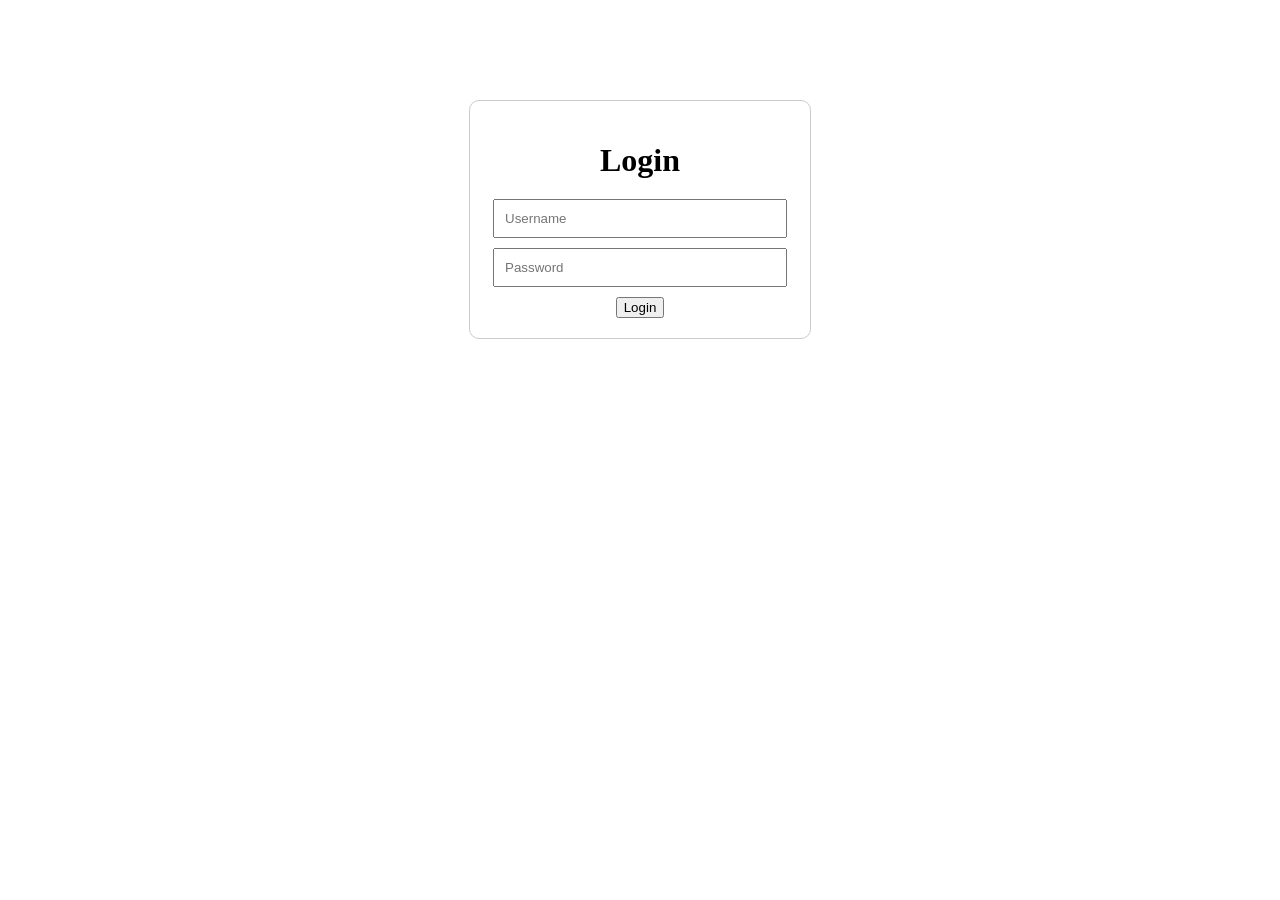
<file: index.html>
<!DOCTYPE html>
<html>
<head>
    <meta charset="UTF-8">
    <title> MKcoding - Login </title>
    <style></style>
    <link rel="stylesheet" href="./style.css">
</head>
<body>

    <div class="loginframe">
        <div class="login">
            <h1>Login</h1>
            <form>
                <input type="text" placeholder="Username"><br>
                <input type="password" placeholder="Password"><br>
                <button type="submit">Login</button>
            </form>
        </div>
    </div>
</body>

</html>
</file>
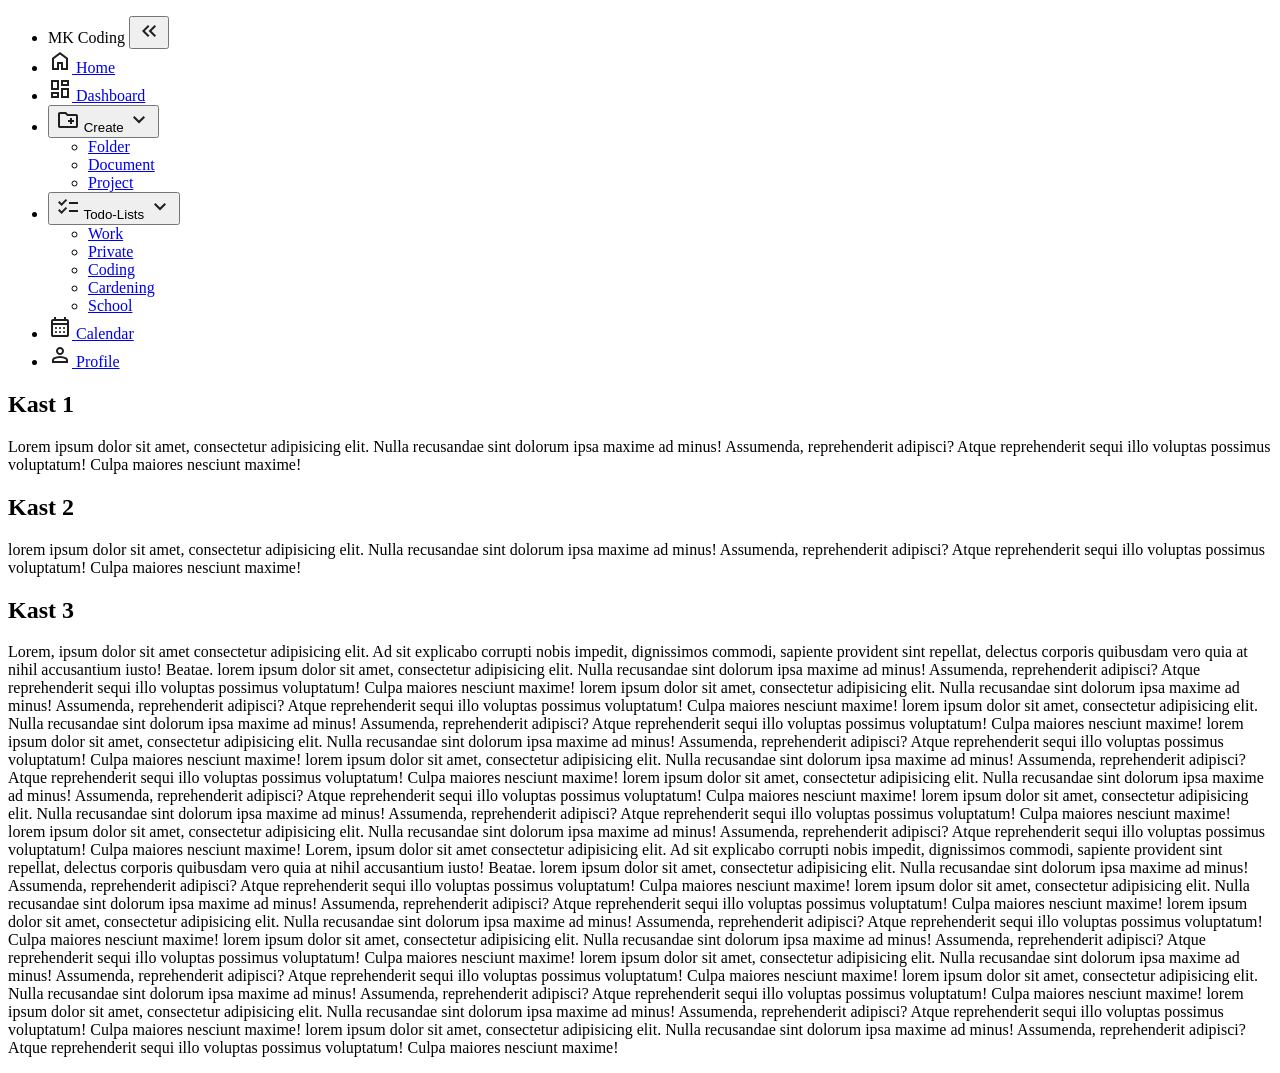
<file: dashboard.html>
<!DOCTYPE html>
<html lang="en">


<head>
    <meta charset="UTF-8">
    <meta name="description" content="Veebirakendused, Programmeerimine">
    <meta name="author" content="MK Coding">
    <meta name="viewport" content="width=device-width, initial-scale=1.0">
    <title>MKC - Dashboard</title>
    <link rel="stylesheet" href="./style.css">
    <script type="text/javascript" src="app.js" defer></script>
    <script type="text/typescript" src="app.ts" defer></script>
    
</head>


<body>

    <header>
        <nav id="sidebar">
            <ul>
                <li>
                    <span class="logo">MK Coding</span>
                    <button onclick=toggleSidebar() id="toggle-btn">
                        <svg xmlns="http://www.w3.org/2000/svg" height="24px" viewBox="0 -960 960 960" width="24px"
                            fill="#1f1f1f">
                            <path
                                d="M440-240 200-480l240-240 56 56-183 184 183 184-56 56Zm264 0L464-480l240-240 56 56-183 184 183 184-56 56Z" />
                        </svg>
                    </button>
                </li>
                <li class="active">
                    <a href="index.html">
                    <svg xmlns="http://www.w3.org/2000/svg" height="24px" viewBox="0 -960 960 960" width="24px"
                        fill="#1f1f1f">
                        <path
                            d="M240-200h120v-240h240v240h120v-360L480-740 240-560v360Zm-80 80v-480l320-240 320 240v480H520v-240h-80v240H160Zm320-350Z" />
                    </svg>
                    <span>Home</span>
                    </a>

                </li>
                <li>
                    <a href="Dashboard.html">
                    <svg xmlns="http://www.w3.org/2000/svg" height="24px" viewBox="0 -960 960 960" width="24px"
                        fill="#1f1f1f">
                        <path
                            d="M520-600v-240h320v240H520ZM120-440v-400h320v400H120Zm400 320v-400h320v400H520Zm-400 0v-240h320v240H120Zm80-400h160v-240H200v240Zm400 320h160v-240H600v240Zm0-480h160v-80H600v80ZM200-200h160v-80H200v80Zm160-320Zm240-160Zm0 240ZM360-280Z" />
                    </svg>
                    <span>Dashboard</span>
                    </a>

                </li>

                <li>
                    <button onclick="toggleSubmenu(this)" class="dropdown-btn">
                        <svg xmlns="http://www.w3.org/2000/svg" height="24px" viewBox="0 -960 960 960" width="24px"
                            fill="#1f1f1f">
                            <path
                                d="M560-320h80v-80h80v-80h-80v-80h-80v80h-80v80h80v80ZM160-160q-33 0-56.5-23.5T80-240v-480q0-33 23.5-56.5T160-800h240l80 80h320q33 0 56.5 23.5T880-640v400q0 33-23.5 56.5T800-160H160Zm0-80h640v-400H447l-80-80H160v480Zm0 0v-480 480Z" />
                        </svg>
                        <span>Create</span>
                        <svg xmlns="http://www.w3.org/2000/svg" height="24px" viewBox="0 -960 960 960" width="24px"
                            fill="#1f1f1f">
                            <path d="M480-344 240-584l56-56 184 184 184-184 56 56-240 240Z" />
                        </svg>
                    </button>
                    <ul class="sub-menu">
                        <div>
                            <li><a href="#">Folder</a></li>
                            <li><a href="#">Document</a></li>
                            <li><a href="#">Project</a></li>
                        </div>
                    </ul>

                </li>

                <li>
                    <button onclick="toggleSubmenu(this)" class="dropdown-btn">
                        <svg xmlns="http://www.w3.org/2000/svg" height="24px" viewBox="0 -960 960 960" width="24px"
                            fill="#1f1f1f">
                            <path
                                d="M222-200 80-342l56-56 85 85 170-170 56 57-225 226Zm0-320L80-662l56-56 85 85 170-170 56 57-225 226Zm298 240v-80h360v80H520Zm0-320v-80h360v80H520Z" />
                        </svg>
                        <span>Todo-Lists</span>
                        <svg xmlns="http://www.w3.org/2000/svg" height="24px" viewBox="0 -960 960 960" width="24px"
                            fill="#1f1f1f">
                            <path d="M480-344 240-584l56-56 184 184 184-184 56 56-240 240Z" />
                        </svg>
                    </button>

                    <ul class="sub-menu">
                        <div>
                            <li><a href="#">Work</a></li>
                            <li><a href="#">Private</a></li>
                            <li><a href="#">Coding</a></li>
                            <li><a href="#">Cardening</a></li>
                            <li><a href="#">School</a></li>
                        </div>
                    </ul>
                </li>

                <li>
                    <a href="calendar.html">
                    <svg xmlns="http://www.w3.org/2000/svg" height="24px" viewBox="0 -960 960 960" width="24px"
                        fill="#1f1f1f">
                        <path
                            d="M200-80q-33 0-56.5-23.5T120-160v-560q0-33 23.5-56.5T200-800h40v-80h80v80h320v-80h80v80h40q33 0 56.5 23.5T840-720v560q0 33-23.5 56.5T760-80H200Zm0-80h560v-400H200v400Zm0-480h560v-80H200v80Zm0 0v-80 80Zm280 240q-17 0-28.5-11.5T440-440q0-17 11.5-28.5T480-480q17 0 28.5 11.5T520-440q0 17-11.5 28.5T480-400Zm-188.5-11.5Q280-423 280-440t11.5-28.5Q303-480 320-480t28.5 11.5Q360-457 360-440t-11.5 28.5Q337-400 320-400t-28.5-11.5ZM640-400q-17 0-28.5-11.5T600-440q0-17 11.5-28.5T640-480q17 0 28.5 11.5T680-440q0 17-11.5 28.5T640-400ZM480-240q-17 0-28.5-11.5T440-280q0-17 11.5-28.5T480-320q17 0 28.5 11.5T520-280q0 17-11.5 28.5T480-240Zm-188.5-11.5Q280-263 280-280t11.5-28.5Q303-320 320-320t28.5 11.5Q360-297 360-280t-11.5 28.5Q337-240 320-240t-28.5-11.5ZM640-240q-17 0-28.5-11.5T600-280q0-17 11.5-28.5T640-320q17 0 28.5 11.5T680-280q0 17-11.5 28.5T640-240Z" />
                    </svg>
                    <span>Calendar</span>
                    </a>

                </li>
                <li>
                    <a href="profile.html">
                    <svg xmlns="http://www.w3.org/2000/svg" height="24px" viewBox="0 -960 960 960" width="24px"
                        fill="#1f1f1f">
                        <path
                            d="M367-527q-47-47-47-113t47-113q47-47 113-47t113 47q47 47 47 113t-47 113q-47 47-113 47t-113-47ZM160-160v-112q0-34 17.5-62.5T224-378q62-31 126-46.5T480-440q66 0 130 15.5T736-378q29 15 46.5 43.5T800-272v112H160Zm80-80h480v-32q0-11-5.5-20T700-306q-54-27-109-40.5T480-360q-56 0-111 13.5T260-306q-9 5-14.5 14t-5.5 20v32Zm296.5-343.5Q560-607 560-640t-23.5-56.5Q513-720 480-720t-56.5 23.5Q400-673 400-640t23.5 56.5Q447-560 480-560t56.5-23.5ZM480-640Zm0 400Z" />
                    </svg>
                    <span>Profile</span>
                    </a>

                </li>
            </ul>
        </nav>
    </header>

    <main>
        <div class="container">
            <h2>Kast 1</h2>
            <p>Lorem ipsum dolor sit amet, consectetur adipisicing elit. Nulla recusandae sint dolorum ipsa maxime ad
                minus! Assumenda, reprehenderit adipisci? Atque reprehenderit sequi illo voluptas possimus voluptatum!
                Culpa maiores nesciunt maxime!</p>
        </div>
        <div class="container">
            <h2>Kast 2</h2>
            <p>lorem ipsum dolor sit amet, consectetur adipisicing elit. Nulla recusandae sint dolorum ipsa maxime ad
                minus! Assumenda, reprehenderit adipisci? Atque reprehenderit sequi illo voluptas possimus voluptatum!
                Culpa maiores nesciunt maxime!</p>
        </div>
        <div class="container">
            <h2>Kast 3</h2>
            <p> Lorem, ipsum dolor sit amet consectetur adipisicing elit. Ad sit explicabo corrupti nobis impedit,
                dignissimos commodi, sapiente provident sint repellat, delectus corporis quibusdam vero quia at nihil
                accusantium iusto! Beatae.
                lorem ipsum dolor sit amet, consectetur adipisicing elit. Nulla recusandae sint dolorum ipsa maxime ad
                minus! Assumenda, reprehenderit adipisci? Atque reprehenderit sequi illo voluptas possimus voluptatum!
                Culpa maiores nesciunt maxime!
                lorem ipsum dolor sit amet, consectetur adipisicing elit. Nulla recusandae sint dolorum ipsa maxime ad
                minus! Assumenda, reprehenderit adipisci? Atque reprehenderit sequi illo voluptas possimus voluptatum!
                Culpa maiores nesciunt maxime!
                lorem ipsum dolor sit amet, consectetur adipisicing elit. Nulla recusandae sint dolorum ipsa maxime ad
                minus! Assumenda, reprehenderit adipisci? Atque reprehenderit sequi illo voluptas possimus voluptatum!
                Culpa maiores nesciunt maxime!
                lorem ipsum dolor sit amet, consectetur adipisicing elit. Nulla recusandae sint dolorum ipsa maxime ad
                minus! Assumenda, reprehenderit adipisci? Atque reprehenderit sequi illo voluptas possimus voluptatum!
                Culpa maiores nesciunt maxime!
                lorem ipsum dolor sit amet, consectetur adipisicing elit. Nulla recusandae sint dolorum ipsa maxime ad
                minus! Assumenda, reprehenderit adipisci? Atque reprehenderit sequi illo voluptas possimus voluptatum!
                Culpa maiores nesciunt maxime!
                lorem ipsum dolor sit amet, consectetur adipisicing elit. Nulla recusandae sint dolorum ipsa maxime ad
                minus! Assumenda, reprehenderit adipisci? Atque reprehenderit sequi illo voluptas possimus voluptatum!
                Culpa maiores nesciunt maxime!
                lorem ipsum dolor sit amet, consectetur adipisicing elit. Nulla recusandae sint dolorum ipsa maxime ad
                minus! Assumenda, reprehenderit adipisci? Atque reprehenderit sequi illo voluptas possimus voluptatum!
                Culpa maiores nesciunt maxime!
                lorem ipsum dolor sit amet, consectetur adipisicing elit. Nulla recusandae sint dolorum ipsa maxime ad
                minus! Assumenda, reprehenderit adipisci? Atque reprehenderit sequi illo voluptas possimus voluptatum!
                Culpa maiores nesciunt maxime!
                Lorem, ipsum dolor sit amet consectetur adipisicing elit. Ad sit explicabo corrupti nobis impedit,
                dignissimos commodi, sapiente provident sint repellat, delectus corporis quibusdam vero quia at nihil
                accusantium iusto! Beatae.
                lorem ipsum dolor sit amet, consectetur adipisicing elit. Nulla recusandae sint dolorum ipsa maxime ad
                minus! Assumenda, reprehenderit adipisci? Atque reprehenderit sequi illo voluptas possimus voluptatum!
                Culpa maiores nesciunt maxime!
                lorem ipsum dolor sit amet, consectetur adipisicing elit. Nulla recusandae sint dolorum ipsa maxime ad
                minus! Assumenda, reprehenderit adipisci? Atque reprehenderit sequi illo voluptas possimus voluptatum!
                Culpa maiores nesciunt maxime!
                lorem ipsum dolor sit amet, consectetur adipisicing elit. Nulla recusandae sint dolorum ipsa maxime ad
                minus! Assumenda, reprehenderit adipisci? Atque reprehenderit sequi illo voluptas possimus voluptatum!
                Culpa maiores nesciunt maxime!
                lorem ipsum dolor sit amet, consectetur adipisicing elit. Nulla recusandae sint dolorum ipsa maxime ad
                minus! Assumenda, reprehenderit adipisci? Atque reprehenderit sequi illo voluptas possimus voluptatum!
                Culpa maiores nesciunt maxime!
                lorem ipsum dolor sit amet, consectetur adipisicing elit. Nulla recusandae sint dolorum ipsa maxime ad
                minus! Assumenda, reprehenderit adipisci? Atque reprehenderit sequi illo voluptas possimus voluptatum!
                Culpa maiores nesciunt maxime!
                lorem ipsum dolor sit amet, consectetur adipisicing elit. Nulla recusandae sint dolorum ipsa maxime ad
                minus! Assumenda, reprehenderit adipisci? Atque reprehenderit sequi illo voluptas possimus voluptatum!
                Culpa maiores nesciunt maxime!
                lorem ipsum dolor sit amet, consectetur adipisicing elit. Nulla recusandae sint dolorum ipsa maxime ad
                minus! Assumenda, reprehenderit adipisci? Atque reprehenderit sequi illo voluptas possimus voluptatum!
                Culpa maiores nesciunt maxime!
                lorem ipsum dolor sit amet, consectetur adipisicing elit. Nulla recusandae sint dolorum ipsa maxime ad
                minus! Assumenda, reprehenderit adipisci? Atque reprehenderit sequi illo voluptas possimus voluptatum!
                Culpa maiores nesciunt maxime!
            </p>
        </div>

    </main>
</body>

</html>
</file>
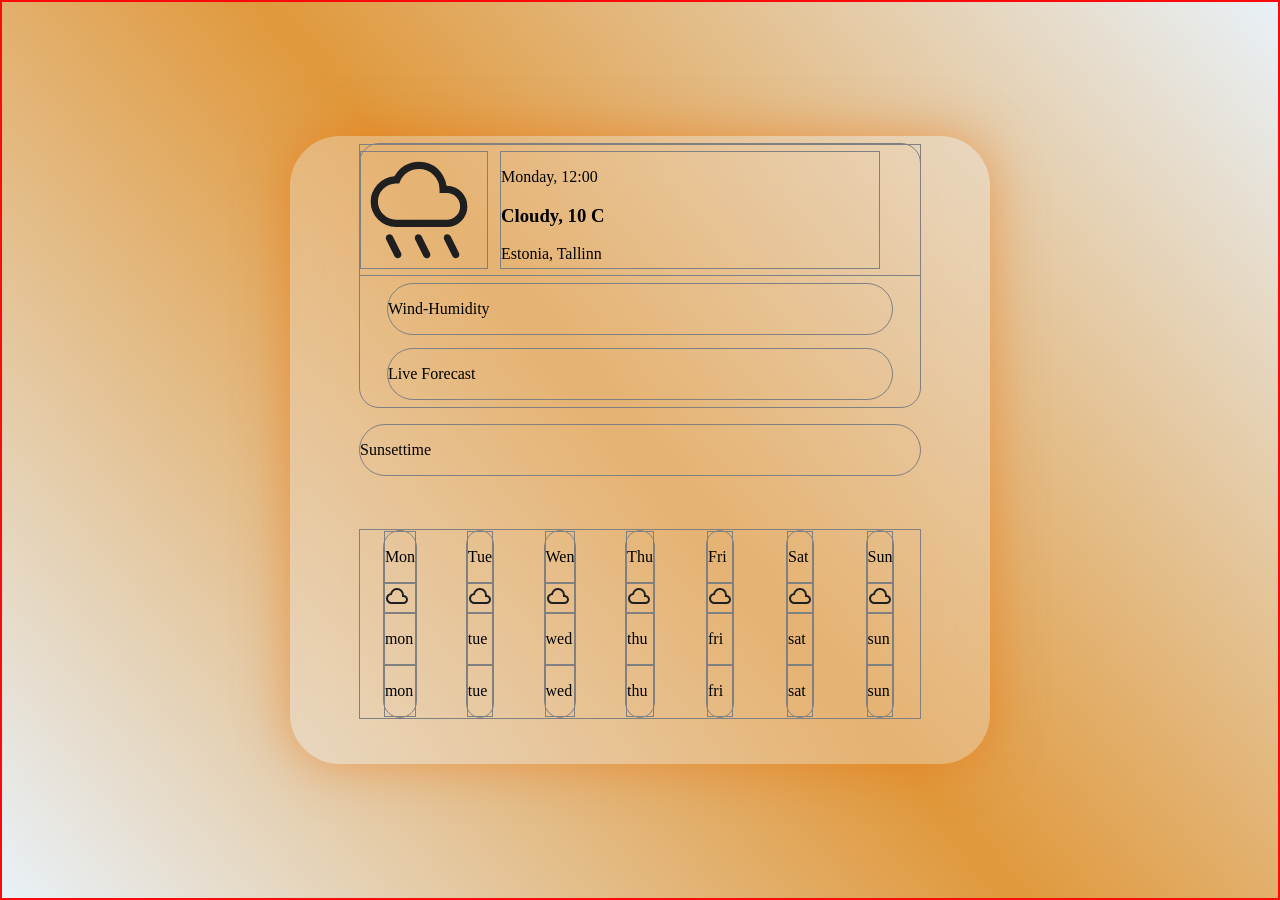
<file: weather_gridlayout.html>
<!DOCTYPE html>
<html lang="en">

    <head>
        <meta charset="UTF-8">
        <meta name="viewport" content="width=device-width, initial-scale=1.0">
        <title>MKC - weather</title>
        <link rel="stylesheet" href="./weather_gridlayout.css">
    </head>
    <body>
        <div class="bodygrid">
            <div class="liveweather">
                <div class="todayweather">
                    <div class="img_todayweather">
                    </div>
                    <div class="todayweather2">
                        <p>Monday, 12:00</p>
                        <h3>Cloudy, 10 C</h3>
                        <p>Estonia, Tallinn</p>
                    </div>
                </div>
                <div class="wind-humidity">
                    <p>Wind-Humidity</p>
                </div>
                <div class="liveforecast">
                    <p>Live Forecast</p>
                </div>
            </div>
            
            <div class="sunsetime">
                    <p>Sunsettime</p>
            </div>

            <div class="weeklyforecast">
               <div class="weekdaycard">
                    <div class="weekdaycard_name">
                        <p>Mon</p>
                    </div>
                    <div class="weekdaycard_img">
                        <img id="img_mon" src="./icons/weathericons/cloud_24dp_opsz24.svg">
                    </div>
                    <div class="weekdaycard_day">    
                        <p id="day_mon">mon</p>
                    </div>
                    <div class="weekdaycard_night">
                        <p id="night_mon">mon</p>
                    </div>
                </div>
                <div class="weekdaycard">
                    <div class="weekdaycard_name">
                        <p>Tue</p>
                    </div>
                    <div class="weekdaycard_img">
                        <img id="img_tue" src="./icons/weathericons/cloud_24dp_opsz24.svg">
                    </div>
                    <div class="weekdaycard_day">    
                        <p id="day_tue">tue</p>
                    </div>
                    <div class="weekdaycard_night">
                        <p id="night_tue">tue</p>
                    </div>
                </div>
                <div class="weekdaycard">
                    <div class="weekdaycard_name">
                        <p>Wen</p>
                    </div>
                    <div class="weekdaycard_img">
                        <img id="img_wed" src="./icons/weathericons/cloud_24dp_opsz24.svg">
                    </div>
                    <div class="weekdaycard_day">    
                        <p id="day_wed">wed</p>
                    </div>
                    <div class="weekdaycard_night">
                        <p id="night_wed">wed</p>
                    </div>
                </div>
                <div class="weekdaycard">
                    <div class="weekdaycard_name">
                        <p>Thu</p>
                    </div>
                    <div class="weekdaycard_img">
                        <img id="img_thu" src="./icons/weathericons/cloud_24dp_opsz24.svg">
                    </div>
                    <div class="weekdaycard_day">    
                        <p id="day_thu">thu</p>
                    </div>
                    <div class="weekdaycard_night">
                        <p id="night_thu">thu</p>
                    </div>
                </div>
                <div class="weekdaycard">
                    <div class="weekdaycard_name">
                        <p>Fri</p>
                    </div>
                    <div class="weekdaycard_img">
                        <img id="img_fri" src="./icons/weathericons/cloud_24dp_opsz24.svg">
                    </div>
                    <div class="weekdaycard_day">    
                        <p id="day_fri">fri</p>
                    </div>
                    <div class="weekdaycard_night">
                        <p id="night_fri">fri</p>
                    </div>
                </div>
                <div class="weekdaycard">
                    <div class="weekdaycard_name">
                        <p>Sat</p>
                    </div>
                    <div class="weekdaycard_img">
                        <img id="img_sat" src="./icons/weathericons/cloud_24dp_opsz24.svg">
                    </div>
                    <div class="weekdaycard_day">    
                        <p id="day_sat">sat</p>
                    </div>
                    <div class="weekdaycard_night">
                        <p id="night_sat">sat</p>
                    </div>
                </div>
                <div class="weekdaycard">
                    <div class="weekdaycard_name">
                        <p>Sun</p>
                    </div>
                    <div class="weekdaycard_img">
                        <img id="img_sun" src="./icons/weathericons/cloud_24dp_opsz24.svg">
                    </div>
                    <div class="weekdaycard_day">    
                        <p id="day_sun">sun</p>
                    </div>
                    <div class="weekdaycard_night">
                        <p id="night_sun">sun</p>
                    </div>
                </div>
            </div>
        </div>
        <script type="text/javascript" src="weather.js" defer></script>
    </body>

</html>
</file>
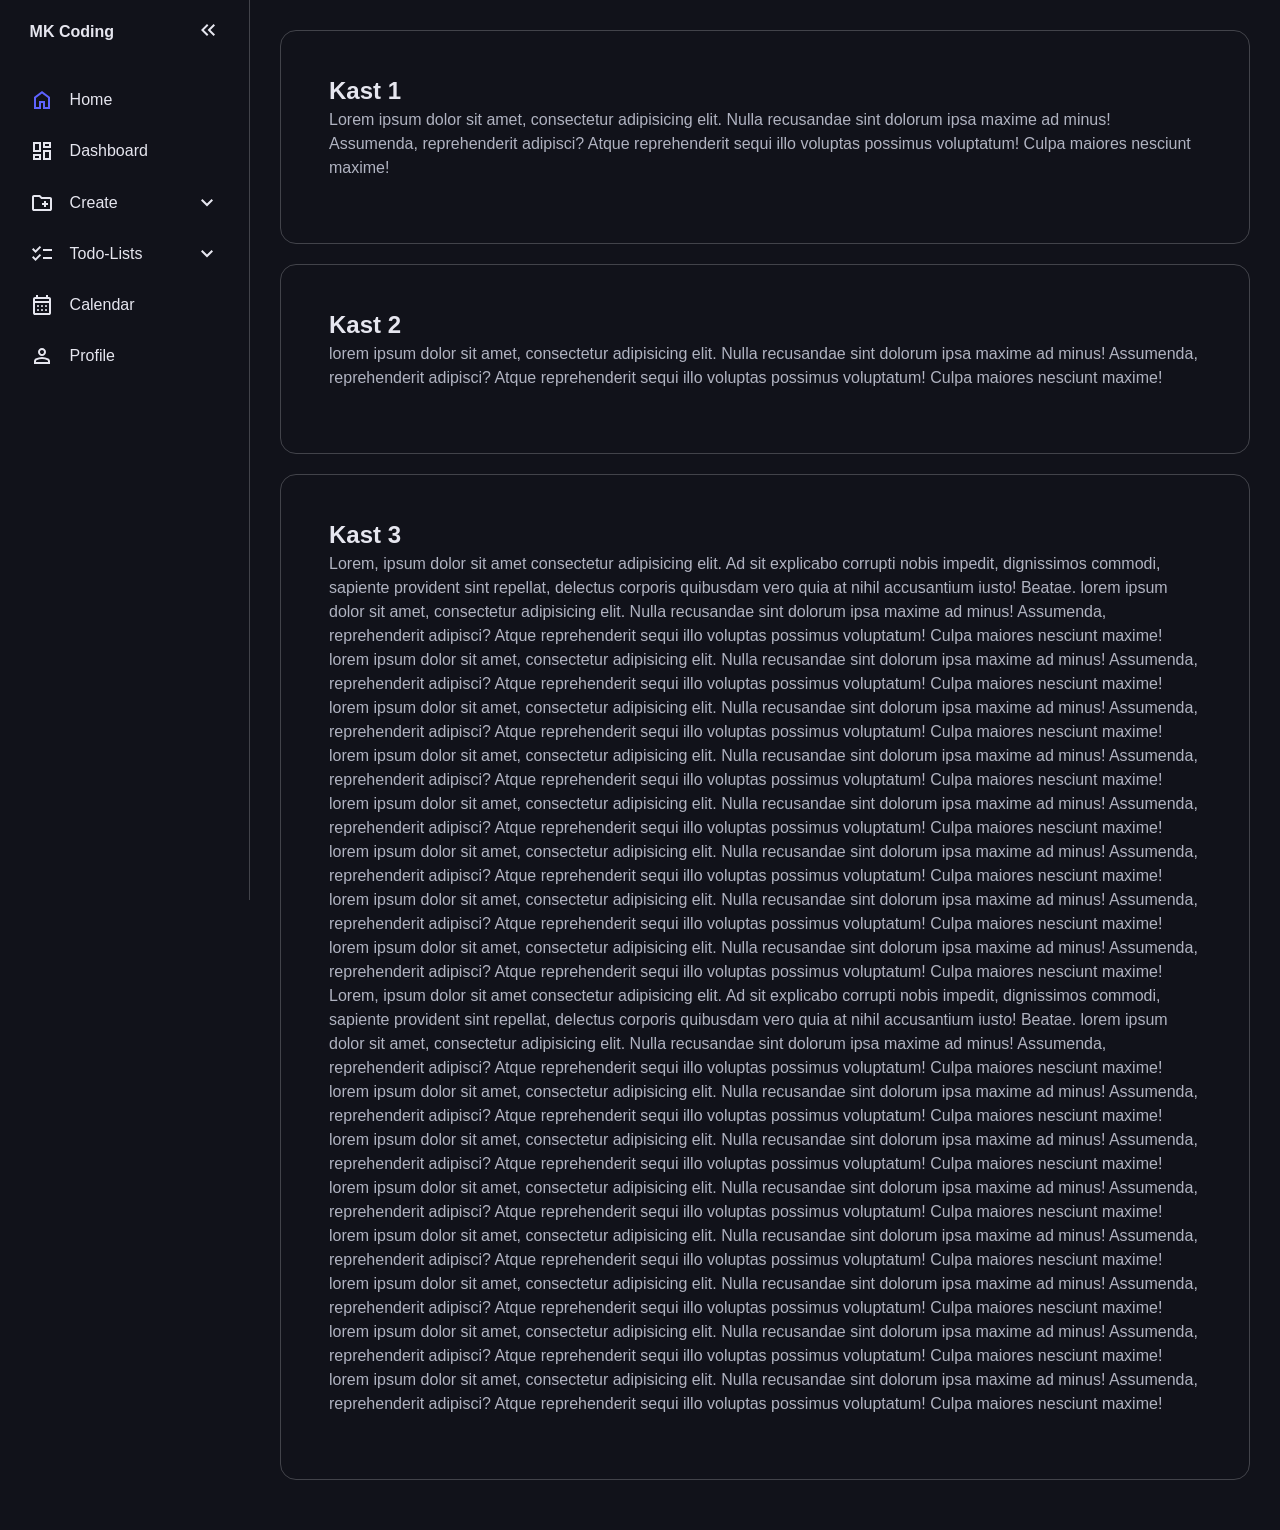
<file: Dashboard/dashboard.html>
<!DOCTYPE html>
<html lang="en">


<head>
    <meta charset="UTF-8">
    <meta name="description" content="Veebirakendused, Programmeerimine">
    <meta name="author" content="MK Coding">
    <meta name="viewport" content="width=device-width, initial-scale=1.0">
    <title>MKC - Dashboard</title>
    <link rel="stylesheet" href="./dashboard.css">
    <script type="text/javascript" src="./dashboard.js" defer></script>
    <script type="text/typescript" src="./dashboard.ts" defer></script>
    
</head>


<body>

    <header>
        <nav id="sidebar">
            <ul>
                <li>
                    <span class="logo">MK Coding</span>
                    <button onclick=toggleSidebar() id="toggle-btn">
                        <svg xmlns="http://www.w3.org/2000/svg" height="24px" viewBox="0 -960 960 960" width="24px"
                            fill="#1f1f1f">
                            <path
                                d="M440-240 200-480l240-240 56 56-183 184 183 184-56 56Zm264 0L464-480l240-240 56 56-183 184 183 184-56 56Z" />
                        </svg>
                    </button>
                </li>
                <li class="active">
                    <a href="index.html">
                    <svg xmlns="http://www.w3.org/2000/svg" height="24px" viewBox="0 -960 960 960" width="24px"
                        fill="#1f1f1f">
                        <path
                            d="M240-200h120v-240h240v240h120v-360L480-740 240-560v360Zm-80 80v-480l320-240 320 240v480H520v-240h-80v240H160Zm320-350Z" />
                    </svg>
                    <span>Home</span>
                    </a>

                </li>
                <li>
                    <a href="Dashboard.html">
                    <svg xmlns="http://www.w3.org/2000/svg" height="24px" viewBox="0 -960 960 960" width="24px"
                        fill="#1f1f1f">
                        <path
                            d="M520-600v-240h320v240H520ZM120-440v-400h320v400H120Zm400 320v-400h320v400H520Zm-400 0v-240h320v240H120Zm80-400h160v-240H200v240Zm400 320h160v-240H600v240Zm0-480h160v-80H600v80ZM200-200h160v-80H200v80Zm160-320Zm240-160Zm0 240ZM360-280Z" />
                    </svg>
                    <span>Dashboard</span>
                    </a>

                </li>

                <li>
                    <button onclick="toggleSubmenu(this)" class="dropdown-btn">
                        <svg xmlns="http://www.w3.org/2000/svg" height="24px" viewBox="0 -960 960 960" width="24px"
                            fill="#1f1f1f">
                            <path
                                d="M560-320h80v-80h80v-80h-80v-80h-80v80h-80v80h80v80ZM160-160q-33 0-56.5-23.5T80-240v-480q0-33 23.5-56.5T160-800h240l80 80h320q33 0 56.5 23.5T880-640v400q0 33-23.5 56.5T800-160H160Zm0-80h640v-400H447l-80-80H160v480Zm0 0v-480 480Z" />
                        </svg>
                        <span>Create</span>
                        <svg xmlns="http://www.w3.org/2000/svg" height="24px" viewBox="0 -960 960 960" width="24px"
                            fill="#1f1f1f">
                            <path d="M480-344 240-584l56-56 184 184 184-184 56 56-240 240Z" />
                        </svg>
                    </button>
                    <ul class="sub-menu">
                        <div>
                            <li><a href="#">Folder</a></li>
                            <li><a href="#">Document</a></li>
                            <li><a href="#">Project</a></li>
                        </div>
                    </ul>

                </li>

                <li>
                    <button onclick="toggleSubmenu(this)" class="dropdown-btn">
                        <svg xmlns="http://www.w3.org/2000/svg" height="24px" viewBox="0 -960 960 960" width="24px"
                            fill="#1f1f1f">
                            <path
                                d="M222-200 80-342l56-56 85 85 170-170 56 57-225 226Zm0-320L80-662l56-56 85 85 170-170 56 57-225 226Zm298 240v-80h360v80H520Zm0-320v-80h360v80H520Z" />
                        </svg>
                        <span>Todo-Lists</span>
                        <svg xmlns="http://www.w3.org/2000/svg" height="24px" viewBox="0 -960 960 960" width="24px"
                            fill="#1f1f1f">
                            <path d="M480-344 240-584l56-56 184 184 184-184 56 56-240 240Z" />
                        </svg>
                    </button>

                    <ul class="sub-menu">
                        <div>
                            <li><a href="#">Work</a></li>
                            <li><a href="#">Private</a></li>
                            <li><a href="#">Coding</a></li>
                            <li><a href="#">Cardening</a></li>
                            <li><a href="#">School</a></li>
                        </div>
                    </ul>
                </li>

                <li>
                    <a href="calendar.html">
                    <svg xmlns="http://www.w3.org/2000/svg" height="24px" viewBox="0 -960 960 960" width="24px"
                        fill="#1f1f1f">
                        <path
                            d="M200-80q-33 0-56.5-23.5T120-160v-560q0-33 23.5-56.5T200-800h40v-80h80v80h320v-80h80v80h40q33 0 56.5 23.5T840-720v560q0 33-23.5 56.5T760-80H200Zm0-80h560v-400H200v400Zm0-480h560v-80H200v80Zm0 0v-80 80Zm280 240q-17 0-28.5-11.5T440-440q0-17 11.5-28.5T480-480q17 0 28.5 11.5T520-440q0 17-11.5 28.5T480-400Zm-188.5-11.5Q280-423 280-440t11.5-28.5Q303-480 320-480t28.5 11.5Q360-457 360-440t-11.5 28.5Q337-400 320-400t-28.5-11.5ZM640-400q-17 0-28.5-11.5T600-440q0-17 11.5-28.5T640-480q17 0 28.5 11.5T680-440q0 17-11.5 28.5T640-400ZM480-240q-17 0-28.5-11.5T440-280q0-17 11.5-28.5T480-320q17 0 28.5 11.5T520-280q0 17-11.5 28.5T480-240Zm-188.5-11.5Q280-263 280-280t11.5-28.5Q303-320 320-320t28.5 11.5Q360-297 360-280t-11.5 28.5Q337-240 320-240t-28.5-11.5ZM640-240q-17 0-28.5-11.5T600-280q0-17 11.5-28.5T640-320q17 0 28.5 11.5T680-280q0 17-11.5 28.5T640-240Z" />
                    </svg>
                    <span>Calendar</span>
                    </a>

                </li>
                <li>
                    <a href="profile.html">
                    <svg xmlns="http://www.w3.org/2000/svg" height="24px" viewBox="0 -960 960 960" width="24px"
                        fill="#1f1f1f">
                        <path
                            d="M367-527q-47-47-47-113t47-113q47-47 113-47t113 47q47 47 47 113t-47 113q-47 47-113 47t-113-47ZM160-160v-112q0-34 17.5-62.5T224-378q62-31 126-46.5T480-440q66 0 130 15.5T736-378q29 15 46.5 43.5T800-272v112H160Zm80-80h480v-32q0-11-5.5-20T700-306q-54-27-109-40.5T480-360q-56 0-111 13.5T260-306q-9 5-14.5 14t-5.5 20v32Zm296.5-343.5Q560-607 560-640t-23.5-56.5Q513-720 480-720t-56.5 23.5Q400-673 400-640t23.5 56.5Q447-560 480-560t56.5-23.5ZM480-640Zm0 400Z" />
                    </svg>
                    <span>Profile</span>
                    </a>

                </li>
            </ul>
        </nav>
    </header>

    <main>
        <div class="container">
            <h2>Kast 1</h2>
            <p>Lorem ipsum dolor sit amet, consectetur adipisicing elit. Nulla recusandae sint dolorum ipsa maxime ad
                minus! Assumenda, reprehenderit adipisci? Atque reprehenderit sequi illo voluptas possimus voluptatum!
                Culpa maiores nesciunt maxime!</p>
        </div>
        <div class="container">
            <h2>Kast 2</h2>
            <p>lorem ipsum dolor sit amet, consectetur adipisicing elit. Nulla recusandae sint dolorum ipsa maxime ad
                minus! Assumenda, reprehenderit adipisci? Atque reprehenderit sequi illo voluptas possimus voluptatum!
                Culpa maiores nesciunt maxime!</p>
        </div>
        <div class="container">
            <h2>Kast 3</h2>
            <p> Lorem, ipsum dolor sit amet consectetur adipisicing elit. Ad sit explicabo corrupti nobis impedit,
                dignissimos commodi, sapiente provident sint repellat, delectus corporis quibusdam vero quia at nihil
                accusantium iusto! Beatae.
                lorem ipsum dolor sit amet, consectetur adipisicing elit. Nulla recusandae sint dolorum ipsa maxime ad
                minus! Assumenda, reprehenderit adipisci? Atque reprehenderit sequi illo voluptas possimus voluptatum!
                Culpa maiores nesciunt maxime!
                lorem ipsum dolor sit amet, consectetur adipisicing elit. Nulla recusandae sint dolorum ipsa maxime ad
                minus! Assumenda, reprehenderit adipisci? Atque reprehenderit sequi illo voluptas possimus voluptatum!
                Culpa maiores nesciunt maxime!
                lorem ipsum dolor sit amet, consectetur adipisicing elit. Nulla recusandae sint dolorum ipsa maxime ad
                minus! Assumenda, reprehenderit adipisci? Atque reprehenderit sequi illo voluptas possimus voluptatum!
                Culpa maiores nesciunt maxime!
                lorem ipsum dolor sit amet, consectetur adipisicing elit. Nulla recusandae sint dolorum ipsa maxime ad
                minus! Assumenda, reprehenderit adipisci? Atque reprehenderit sequi illo voluptas possimus voluptatum!
                Culpa maiores nesciunt maxime!
                lorem ipsum dolor sit amet, consectetur adipisicing elit. Nulla recusandae sint dolorum ipsa maxime ad
                minus! Assumenda, reprehenderit adipisci? Atque reprehenderit sequi illo voluptas possimus voluptatum!
                Culpa maiores nesciunt maxime!
                lorem ipsum dolor sit amet, consectetur adipisicing elit. Nulla recusandae sint dolorum ipsa maxime ad
                minus! Assumenda, reprehenderit adipisci? Atque reprehenderit sequi illo voluptas possimus voluptatum!
                Culpa maiores nesciunt maxime!
                lorem ipsum dolor sit amet, consectetur adipisicing elit. Nulla recusandae sint dolorum ipsa maxime ad
                minus! Assumenda, reprehenderit adipisci? Atque reprehenderit sequi illo voluptas possimus voluptatum!
                Culpa maiores nesciunt maxime!
                lorem ipsum dolor sit amet, consectetur adipisicing elit. Nulla recusandae sint dolorum ipsa maxime ad
                minus! Assumenda, reprehenderit adipisci? Atque reprehenderit sequi illo voluptas possimus voluptatum!
                Culpa maiores nesciunt maxime!
                Lorem, ipsum dolor sit amet consectetur adipisicing elit. Ad sit explicabo corrupti nobis impedit,
                dignissimos commodi, sapiente provident sint repellat, delectus corporis quibusdam vero quia at nihil
                accusantium iusto! Beatae.
                lorem ipsum dolor sit amet, consectetur adipisicing elit. Nulla recusandae sint dolorum ipsa maxime ad
                minus! Assumenda, reprehenderit adipisci? Atque reprehenderit sequi illo voluptas possimus voluptatum!
                Culpa maiores nesciunt maxime!
                lorem ipsum dolor sit amet, consectetur adipisicing elit. Nulla recusandae sint dolorum ipsa maxime ad
                minus! Assumenda, reprehenderit adipisci? Atque reprehenderit sequi illo voluptas possimus voluptatum!
                Culpa maiores nesciunt maxime!
                lorem ipsum dolor sit amet, consectetur adipisicing elit. Nulla recusandae sint dolorum ipsa maxime ad
                minus! Assumenda, reprehenderit adipisci? Atque reprehenderit sequi illo voluptas possimus voluptatum!
                Culpa maiores nesciunt maxime!
                lorem ipsum dolor sit amet, consectetur adipisicing elit. Nulla recusandae sint dolorum ipsa maxime ad
                minus! Assumenda, reprehenderit adipisci? Atque reprehenderit sequi illo voluptas possimus voluptatum!
                Culpa maiores nesciunt maxime!
                lorem ipsum dolor sit amet, consectetur adipisicing elit. Nulla recusandae sint dolorum ipsa maxime ad
                minus! Assumenda, reprehenderit adipisci? Atque reprehenderit sequi illo voluptas possimus voluptatum!
                Culpa maiores nesciunt maxime!
                lorem ipsum dolor sit amet, consectetur adipisicing elit. Nulla recusandae sint dolorum ipsa maxime ad
                minus! Assumenda, reprehenderit adipisci? Atque reprehenderit sequi illo voluptas possimus voluptatum!
                Culpa maiores nesciunt maxime!
                lorem ipsum dolor sit amet, consectetur adipisicing elit. Nulla recusandae sint dolorum ipsa maxime ad
                minus! Assumenda, reprehenderit adipisci? Atque reprehenderit sequi illo voluptas possimus voluptatum!
                Culpa maiores nesciunt maxime!
                lorem ipsum dolor sit amet, consectetur adipisicing elit. Nulla recusandae sint dolorum ipsa maxime ad
                minus! Assumenda, reprehenderit adipisci? Atque reprehenderit sequi illo voluptas possimus voluptatum!
                Culpa maiores nesciunt maxime!
            </p>
        </div>

    </main>
</body>

</html>
</file>
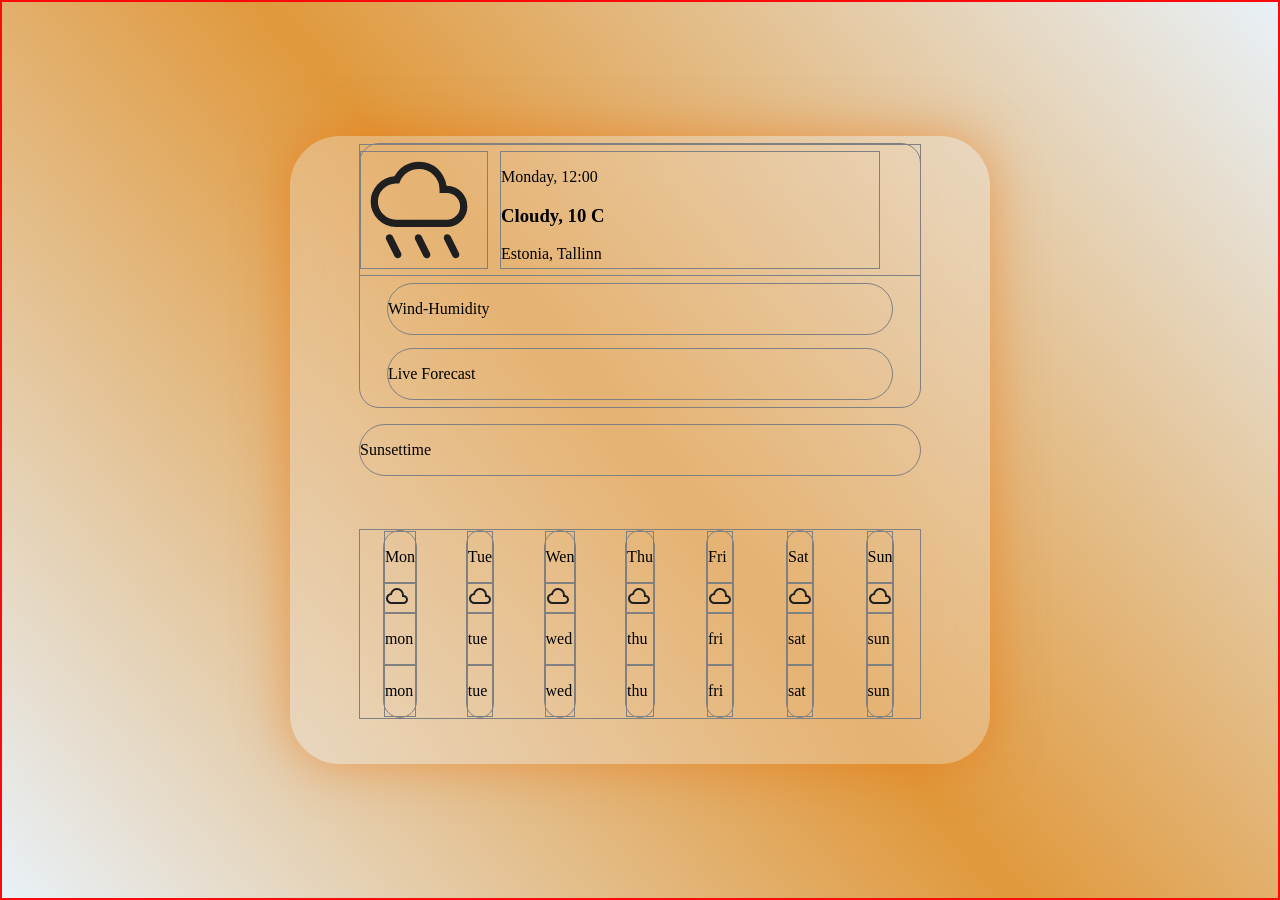
<file: weather_app/weather_gridlayout.html>
<!DOCTYPE html>
<html lang="en">

    <head>
        <meta charset="UTF-8">
        <meta name="viewport" content="width=device-width, initial-scale=1.0">
        <title>MKC - weather</title>
        <link rel="stylesheet" href="./weather_gridlayout.css">
    </head>
    <body>
        <div class="bodygrid">
            <div class="liveweather">
                <div class="todayweather">
                    <div class="img_todayweather">
                    </div>
                    <div class="todayweather2">
                        <p>Monday, 12:00</p>
                        <h3>Cloudy, 10 C</h3>
                        <p>Estonia, Tallinn</p>
                    </div>
                </div>
                <div class="wind-humidity">
                    <p>Wind-Humidity</p>
                </div>
                <div class="liveforecast">
                    <p>Live Forecast</p>
                </div>
            </div>
            
            <div class="sunsetime">
                    <p>Sunsettime</p>
            </div>

            <div class="weeklyforecast">
               <div class="weekdaycard">
                    <div class="weekdaycard_name">
                        <p>Mon</p>
                    </div>
                    <div class="weekdaycard_img">
                        <img id="img_mon" src="./icons/cloud_24dp_opsz24.svg">
                    </div>
                    <div class="weekdaycard_day">    
                        <p id="day_mon">mon</p>
                    </div>
                    <div class="weekdaycard_night">
                        <p id="night_mon">mon</p>
                    </div>
                </div>
                <div class="weekdaycard">
                    <div class="weekdaycard_name">
                        <p>Tue</p>
                    </div>
                    <div class="weekdaycard_img">
                        <img id="img_tue" src="./icons/cloud_24dp_opsz24.svg">
                    </div>
                    <div class="weekdaycard_day">    
                        <p id="day_tue">tue</p>
                    </div>
                    <div class="weekdaycard_night">
                        <p id="night_tue">tue</p>
                    </div>
                </div>
                <div class="weekdaycard">
                    <div class="weekdaycard_name">
                        <p>Wen</p>
                    </div>
                    <div class="weekdaycard_img">
                        <img id="img_wed" src="./icons/cloud_24dp_opsz24.svg">
                    </div>
                    <div class="weekdaycard_day">    
                        <p id="day_wed">wed</p>
                    </div>
                    <div class="weekdaycard_night">
                        <p id="night_wed">wed</p>
                    </div>
                </div>
                <div class="weekdaycard">
                    <div class="weekdaycard_name">
                        <p>Thu</p>
                    </div>
                    <div class="weekdaycard_img">
                        <img id="img_thu" src="./icons/cloud_24dp_opsz24.svg">
                    </div>
                    <div class="weekdaycard_day">    
                        <p id="day_thu">thu</p>
                    </div>
                    <div class="weekdaycard_night">
                        <p id="night_thu">thu</p>
                    </div>
                </div>
                <div class="weekdaycard">
                    <div class="weekdaycard_name">
                        <p>Fri</p>
                    </div>
                    <div class="weekdaycard_img">
                        <img id="img_fri" src="./icons/cloud_24dp_opsz24.svg">
                    </div>
                    <div class="weekdaycard_day">    
                        <p id="day_fri">fri</p>
                    </div>
                    <div class="weekdaycard_night">
                        <p id="night_fri">fri</p>
                    </div>
                </div>
                <div class="weekdaycard">
                    <div class="weekdaycard_name">
                        <p>Sat</p>
                    </div>
                    <div class="weekdaycard_img">
                        <img id="img_sat" src="./icons/cloud_24dp_opsz24.svg">
                    </div>
                    <div class="weekdaycard_day">    
                        <p id="day_sat">sat</p>
                    </div>
                    <div class="weekdaycard_night">
                        <p id="night_sat">sat</p>
                    </div>
                </div>
                <div class="weekdaycard">
                    <div class="weekdaycard_name">
                        <p>Sun</p>
                    </div>
                    <div class="weekdaycard_img">
                        <img id="img_sun" src="./icons/cloud_24dp_opsz24.svg">
                    </div>
                    <div class="weekdaycard_day">    
                        <p id="day_sun">sun</p>
                    </div>
                    <div class="weekdaycard_night">
                        <p id="night_sun">sun</p>
                    </div>
                </div>
            </div>
        </div>
        <script type="text/javascript" src="weather.js" defer></script>
    </body>

</html>
</file>
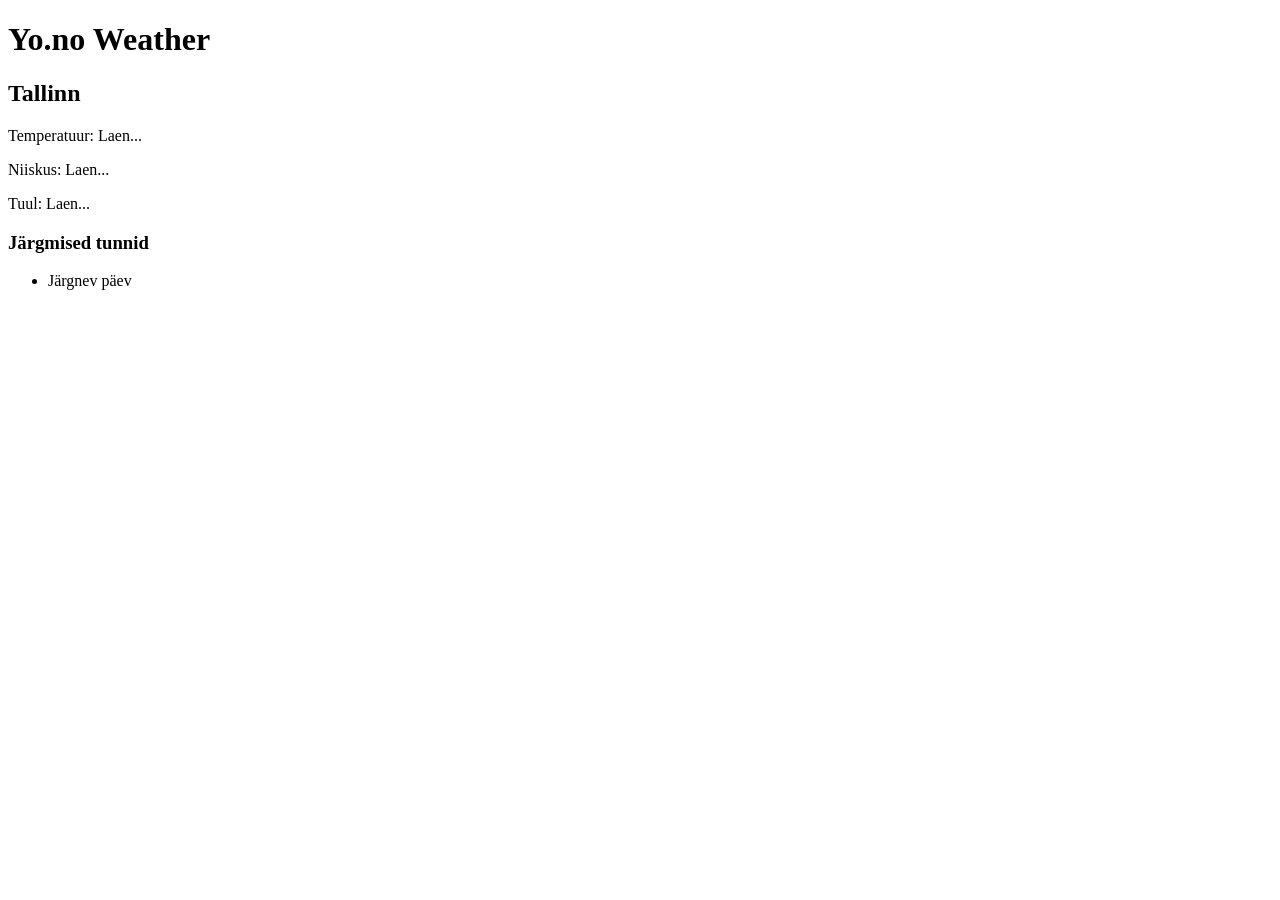
<file: Yo.no_weather/Yo.no_weather.html>
<!DOCTYPE html>
<html lang="et">

<head>
    <meta charset="UTF-8">
    <meta name="viewport" content="width=device-width, initial-scale=1.0">
    <title>Yo.no - Weather</title>
</head>

<body>

    <header>

    </header>

    <main>
        <h1>Yo.no Weather</h1>
        <h2>Tallinn</h2>
        <p>Temperatuur: <span id="temperature">Laen...</span></p>
        <p>Niiskus: <span id="humidity">Laen...</span></p>
        <p>Tuul: <span id="wind">Laen...</span></p>

        <h3>Järgmised tunnid</h3>
        <ul id="forecast">
            <li>Järgnev päev</li>
        </ul>

        <script>
            let laiuskraad = 59.4370;
            let pikkuskraad = 24.7536;

            const apiUrl =
                "https://api.met.no/weatherapi/locationforecast/2.0/compact?lat=" +
                laiuskraad + "&lon=" + pikkuskraad;

            fetch(apiUrl)
                .then(response => response.json())
                .then(data => {

                    const timeseries = data.properties.timeseries;
                    const current = timeseries[0];

                    const temperature =
                        current.data.instant.details.air_temperature;

                    const humidity =
                        current.data.instant.details.relative_humidity;

                    const wind =
                        current.data.instant.details.wind_speed;

                    document.getElementById("temperature").textContent =
                        temperature + " °C";

                    document.getElementById("humidity").textContent =
                        humidity + " %";

                    document.getElementById("wind").textContent =
                        wind + " m/s";

                    

                    const tunnid = [3, 6];
                    const forecastList = document.getElementById("forecast");
                    forecastList.innerHTML = "";

                    for (let i = 0; i < tunnid.length; i++) {
                        const h = tunnid[i];
                        const entry = timeseries[h];

                        const aeg = new Date(entry.time).toLocaleTimeString("et-EE", {
                            hour: "2-digit",
                            minute: "2-digit"
                        });
                        const temp = entry.data.instant.details.air_temperature;

                        const li = document.createElement("li");
                        li.textContent = h + " tunni pärast (" + aeg + "): " + temp + " °C";
                        forecastList.appendChild(li);
                    }

                });
        </script>

    </main>

</body>

</html>
</file>
<file: style.css>
.loginframe {
    width: 300px;
    margin: 100px auto;
    padding: 20px;
    text-align: center;
    border: 1px solid #ccc;
    border-radius: 10px;
}

.loginframe h1 {
    margin-bottom: 20px;
}

.loginframe input {
    width: 90%;
    padding: 10px;
    margin-bottom: 10px;
}
</file>
<file: weather_gridlayout.css>
body {
    margin: 0;
    padding: 0;
    width: 100%;
    min-height: 100dvh;
    box-sizing: border-box;

    display: grid;
    place-items: center;
    border: 2px solid hwb(0 4% 2%);

    background: linear-gradient(
        1850deg,
        #e8f1f8,
        #db871ada,
        #e8f1f8
    );

}


.bodygrid {
    width: 70%;
    max-width: 700px;
    height: 70%;
    
    display:grid;
    grid-template-rows: 4fr 1fr 4fr;
    place-items: center;
    overflow: hidden;
    
    border-radius: 50px;
    background: rgba(240, 239, 239, 0.3);
    box-shadow: 0 0 50px rgba(235, 110, 7, 0.5);

    backdrop-filter: blur(20px);
    -webkit-backdrop-filter: blur(20px);

}


.liveweather {
    border: 1px solid grey;
    width: 80%;

    display: grid;
    grid-template-rows: 2fr 1fr 1fr;
    place-items: center;
    border-radius: 20px;

}

.todayweather {
    border: 1px solid grey;
    width: 100%;
    display: grid;
    grid-template-columns: 1fr 3fr;
    align-items: center;
}

.img_todayweather {
    border: 1px solid grey;
    width: 90%;
    height: 90%;
    background-image: url(./icons/weathericons/rainy_300dp.svg);
    background-repeat: no-repeat;
    background-size: contain;
}

.todayweather2 {
    border: 1px solid grey;
    width: 90%;
    height: 90%;
}

.wind-humidity {
    border: 1px solid grey;
    width: 90%;
    border-radius: 40px;

}

.liveforecast {
    border: 1px solid grey;
    width: 90%;
    border-radius: 40px;
}

.sunsetime {
    border: 1px solid grey;
    width: 80%;
    border-radius: 40px;
}


.weeklyforecast {
    border: 1px solid grey;
    width: 80%;
    display: grid;
    grid-template-columns: repeat(7, minmax(0, 1fr));
    place-items: center;

    margin: 0;
    gap: 0;

}
.weekdaycard {
    border: 1px solid grey;
    display: grid;
    justify-content: center;
    height: auto;
    width: fit-content;
    margin: 0;
    padding: 0;
    border-radius: 40px;
}

.weekdaycard_name {
    border: 1px solid gray;
    margin: 0;
    padding: 0px;
}
.weekdaycard_img {
    border: 1px solid gray;
    margin: 0;
    padding: 0px;
}
.weekdaycard_day {
    border: 1px solid gray;
    margin: 0;
    padding: 0;
}
.weekdaycard_night {
    border: 1px solid gray;
    margin: 0;
    padding: 0;
}
</file>
<file: Dashboard/dashboard.css>
:root {
    --base-clr: #11121a;
    --line-clr: #42434a;
    --hover-clr: #222533;
    --text-clr: #e6e6ef;
    --accent-clr: #5e63ff;
    --secondary-text-clr: #b0b3c1;
}

* {
    margin: 0;
    padding: 0;
}

html {
    font-family: 'Poppins', 'Segoe UI', 'Roboto', sans-serif;
    line-height: 1.5rem;
}

body {
    min-height: 100vh;
    min-height: 100dvh;
    background-color: var(--base-clr);
    color: var(--text-clr);
    display: grid;
    grid-template-columns: auto 1fr;

}

#sidebar {
    box-sizing: border-box;
    height: 100vh;
    width: 250px;
    padding: 5px 1em;
    background-color: var(--base-clr);
    border-right: 1px solid var(--line-clr);

    position: sticky;
    top: 0;
    align-self: start;
    transition: 300ms ease-in-out;
    overflow: hidden;
    text-wrap: nowrap;
}

#sidebar.close{
    padding: 5px;
    width: 60px;
}

#sidebar ul {
    list-style: none;
}

#sidebar>ul>li:first-child {
    display: flex;
    justify-content: flex-end;
    margin-bottom: 16px;

    .logo {
        font-weight: 600;
    }
}

#sidebar>ul>li.active {
    color: var(--accent-clr);

    svg {
        fill: var(--accent-clr);
    }
}

#sidebar a,
#sidebar .dropdown-btn,
#sidebar .logo {
    border-radius: 0.5em;
    padding: 0.85em;
    text-decoration: none;
    color: var(--text-clr);
    display: flex;
    align-items: center;
    gap: 1em;
}

#sidebar svg {
    flex-shrink: 0;
    fill: var(--text-clr);
}

#sidebar a span,
#sidebar .dropdown-btn span {
    flex-grow: 1;
}

#sidebar a:hover,
#sidebar .dropdown-btn:hover {
    background-color: var(--hover-clr);
}

#sidebar .sub-menu {
    display: grid;
    grid-template-rows: 0fr;
    transition: height 0.3s ease-in-out;

    >div {
        overflow: hidden;
    }
}

#sidebar .sub-menu.show {

    grid-template-rows: 1fr;
}
 
.rotate svg:last-child{
        rotate: 180deg;
    }

.dropdown-btn svg{
        transition: 200ms;
    }


#sidebar .sub-menu{
    padding-left: 2em;
}

#toggle-btn{
    margin-left: auto;
    padding: 1em;
    border: none;
    border-radius: .5em;
    background: none;
    cursor: pointer;

    svg{
        transition: rotate 150 ease;
    }
}

#toggle-btn:hover{
    background-color: var(--hover-clr);
}


.dropdown-btn {
    width: 100%;
    text-align: left;
    background: none;
    border: none;
    font: inherit;
    cursor: pointer;
}



main {
    padding: min(30px, 7%);
}

main p {
    color: var(--secondary-text-clr);
    margin-top: 5px;
    margin-bottom: 15px;
}

.container {
    border: 1px solid var(--line-clr);
    border-radius: 1rem;
    margin-bottom: 20px;
    padding: min(3em, 15%);
}


@media(max-width: 800px){
    body{
        grid-template-columns: 1fr;
    }

    main{
        padding: 2em 1em 60px 1em;
    }

    .container{
        border: none;
        padding: 0;
    }

    #sidebar{
        height: 60px;
        width: 100%;
        border-right: none;
        border-top: 1px solid var(--line-clr);
        padding: 0;
        position: fixed;
        top: unset;
        bottom: 0;
    
        > ul{
            padding: 0;
            display: grid;
            grid-auto-columns: 60px;
            grid-auto-flow: column;
            align-items: center;
            overflow-x: scroll;
        }

        ul li{
            height: 100%;
        }

        ul a, ul .dropdown-btn{
            width: 60px;
            height: 60px;
            padding: 0;
            border-radius: 0;
            justify-content: center;
        }

        ul li span, ul li:first-child, .dropdown-btn svg:last-child{
            display: none;
        }

        ul li .sub-menu.show{
            position: fixed;
            bottom: 60px;
            left: 0;
            box-sizing: border-box;
            height: 60px;
            width: 100%;
            background-color: var(--hover-clr);
            border: none;
            display: flex;
            justify-content: center;

            >div {
                overflow: auto;
            }

            li{
                display: inline-flex;
            }

            a{
                box-sizing: border-box;
                padding: 1em;
                width: auto;
                justify-content: center;
            }

            
        }
    }
}
</file>
<file: weather_app/weather_gridlayout.css>
body {
    margin: 0;
    padding: 0;
    width: 100%;
    min-height: 100dvh;
    box-sizing: border-box;

    display: grid;
    place-items: center;
    border: 2px solid hwb(0 4% 2%);

    background: linear-gradient(
        1850deg,
        #e8f1f8,
        #db871ada,
        #e8f1f8
    );

}


.bodygrid {
    width: 70%;
    max-width: 700px;
    height: 70%;
    
    display:grid;
    grid-template-rows: 4fr 1fr 4fr;
    place-items: center;
    overflow: hidden;
    
    border-radius: 50px;
    background: rgba(240, 239, 239, 0.3);
    box-shadow: 0 0 50px rgba(235, 110, 7, 0.5);

    backdrop-filter: blur(20px);
    -webkit-backdrop-filter: blur(20px);

}


.liveweather {
    border: 1px solid grey;
    width: 80%;

    display: grid;
    grid-template-rows: 2fr 1fr 1fr;
    place-items: center;
    border-radius: 20px;

}

.todayweather {
    border: 1px solid grey;
    width: 100%;
    display: grid;
    grid-template-columns: 1fr 3fr;
    align-items: center;
}

.img_todayweather {
    border: 1px solid grey;
    width: 90%;
    height: 90%;
    background-image: url(./icons/rainy_300dp.svg);
    background-repeat: no-repeat;
    background-size: contain;
}

.todayweather2 {
    border: 1px solid grey;
    width: 90%;
    height: 90%;
}

.wind-humidity {
    border: 1px solid grey;
    width: 90%;
    border-radius: 40px;

}

.liveforecast {
    border: 1px solid grey;
    width: 90%;
    border-radius: 40px;
}

.sunsetime {
    border: 1px solid grey;
    width: 80%;
    border-radius: 40px;
}


.weeklyforecast {
    border: 1px solid grey;
    width: 80%;
    display: grid;
    grid-template-columns: repeat(7, minmax(0, 1fr));
    place-items: center;

    margin: 0;
    gap: 0;

}
.weekdaycard {
    border: 1px solid grey;
    display: grid;
    justify-content: center;
    height: auto;
    width: fit-content;
    margin: 0;
    padding: 0;
    border-radius: 40px;
}

.weekdaycard_name {
    border: 1px solid gray;
    margin: 0;
    padding: 0px;
}
.weekdaycard_img {
    border: 1px solid gray;
    margin: 0;
    padding: 0px;
}
.weekdaycard_day {
    border: 1px solid gray;
    margin: 0;
    padding: 0;
}
.weekdaycard_night {
    border: 1px solid gray;
    margin: 0;
    padding: 0;
}
</file>
